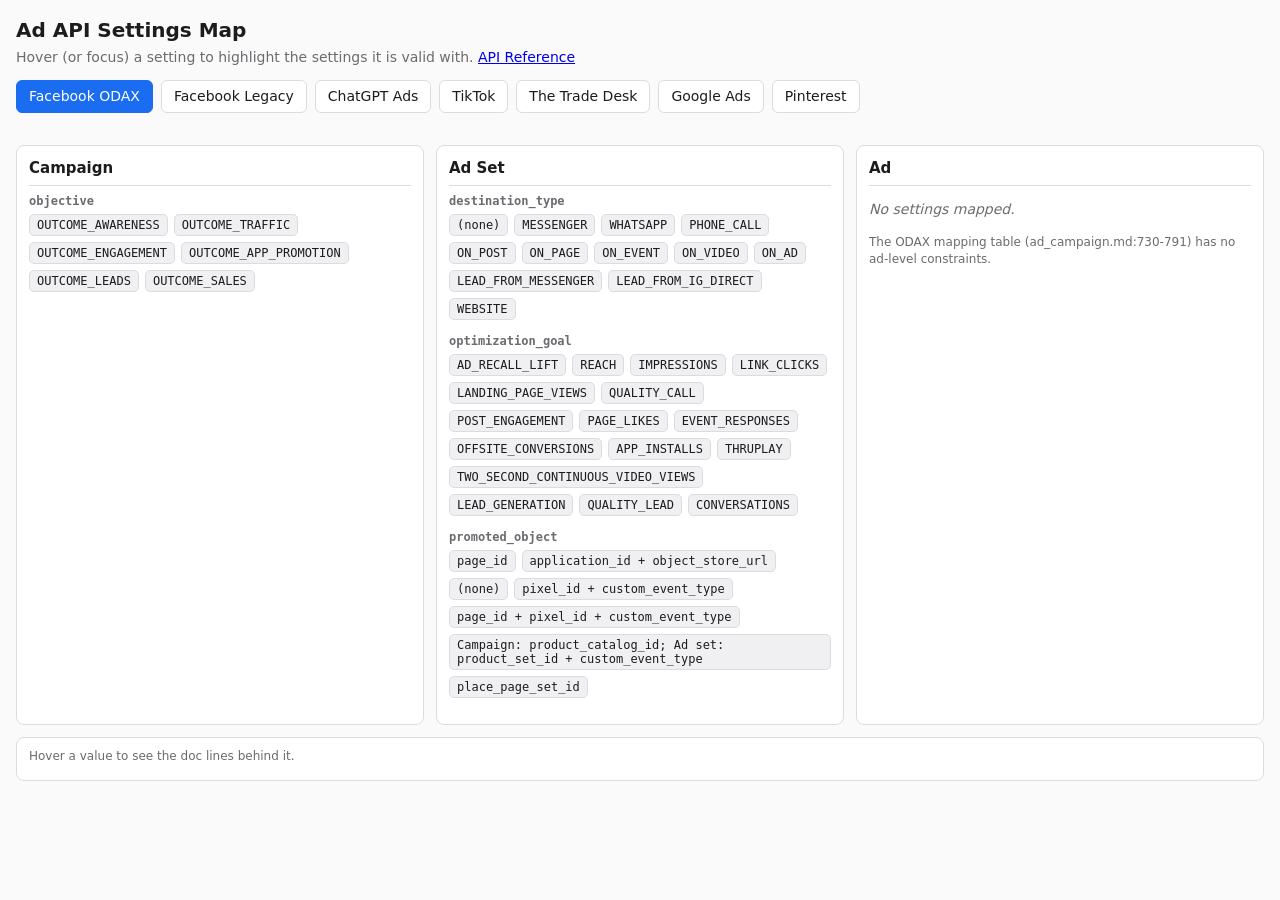
<file: docs/index.html>
<!doctype html>
<html lang="en">
<head>
<meta charset="utf-8">
<meta name="viewport" content="width=device-width, initial-scale=1">
<title>Ad API Settings Map</title>
<link rel="stylesheet" href="style.css">
</head>
<body>
<header>
  <h1>Ad API Settings Map</h1>
  <p class="sub">Hover (or focus) a setting to highlight the settings it is valid with. <a href="reference.html">API Reference</a></p>
  <nav id="tabs" role="tablist" aria-label="Platform"></nav>
</header>
<main>
  <div id="columns"></div>
  <aside id="info" aria-live="polite">Hover a value to see the doc lines behind it.</aside>
</main>
<script src="app.js"></script>
</body>
</html>
</file>
<file: docs/style.css>
:root{--bg:#fafafa;--fg:#1c1c1e;--muted:#6b6b70;--card:#fff;--line:#dcdce0;--chip:#f0f0f3;--accent:#1a6cf0;--accent-bg:#dce9ff}
@media (prefers-color-scheme:dark){:root:not([data-theme=light]){--bg:#161618;--fg:#ececf0;--muted:#9a9aa2;--card:#1f1f23;--line:#38383e;--chip:#2a2a30;--accent:#6aa3ff;--accent-bg:#1f3558}}
*{box-sizing:border-box}
body{margin:0;background:var(--bg);color:var(--fg);font:14px/1.4 system-ui,sans-serif}
header,main{padding:16px;max-width:1400px;margin:0 auto}
h1{margin:0;font-size:20px}.sub{margin:4px 0 12px;color:var(--muted)}
#tabs{display:flex;gap:8px;flex-wrap:wrap}
#tabs button{border:1px solid var(--line);background:var(--card);color:var(--fg);padding:6px 12px;border-radius:6px;cursor:pointer;font:inherit}
#tabs button[aria-selected=true]{background:var(--accent);border-color:var(--accent);color:#fff}
#columns{display:grid;grid-template-columns:repeat(3,minmax(0,1fr));gap:12px}
.col{background:var(--card);border:1px solid var(--line);border-radius:8px;padding:12px}
.col>h2{margin:0 0 8px;font-size:15px;border-bottom:1px solid var(--line);padding-bottom:6px}
.field{margin:0 0 14px}
.field h3{margin:0 0 6px;font:600 12px ui-monospace,monospace;color:var(--muted)}
.chips{display:flex;flex-wrap:wrap;gap:6px}
.chip{border:1px solid var(--line);background:var(--chip);color:var(--fg);border-radius:5px;padding:3px 7px;font:12px ui-monospace,monospace;cursor:default;text-align:left;transition:opacity .1s}
.chip:focus-visible{outline:2px solid var(--accent)}
body.hovering .chip{opacity:.25}
body.hovering .chip.on{opacity:1;background:var(--accent-bg);border-color:var(--accent)}
body.hovering .chip.self{opacity:1;background:var(--accent);border-color:var(--accent);color:#fff}
.note{color:var(--muted);font-size:12px;margin:8px 0 0}
.empty{color:var(--muted);font-style:italic}
#info{margin-top:12px;padding:10px 12px;border:1px solid var(--line);border-radius:8px;background:var(--card);color:var(--muted);font-size:12px;min-height:44px}
#info code{font-family:ui-monospace,monospace}
@media (max-width:768px){#columns{grid-template-columns:1fr}}
</file>
